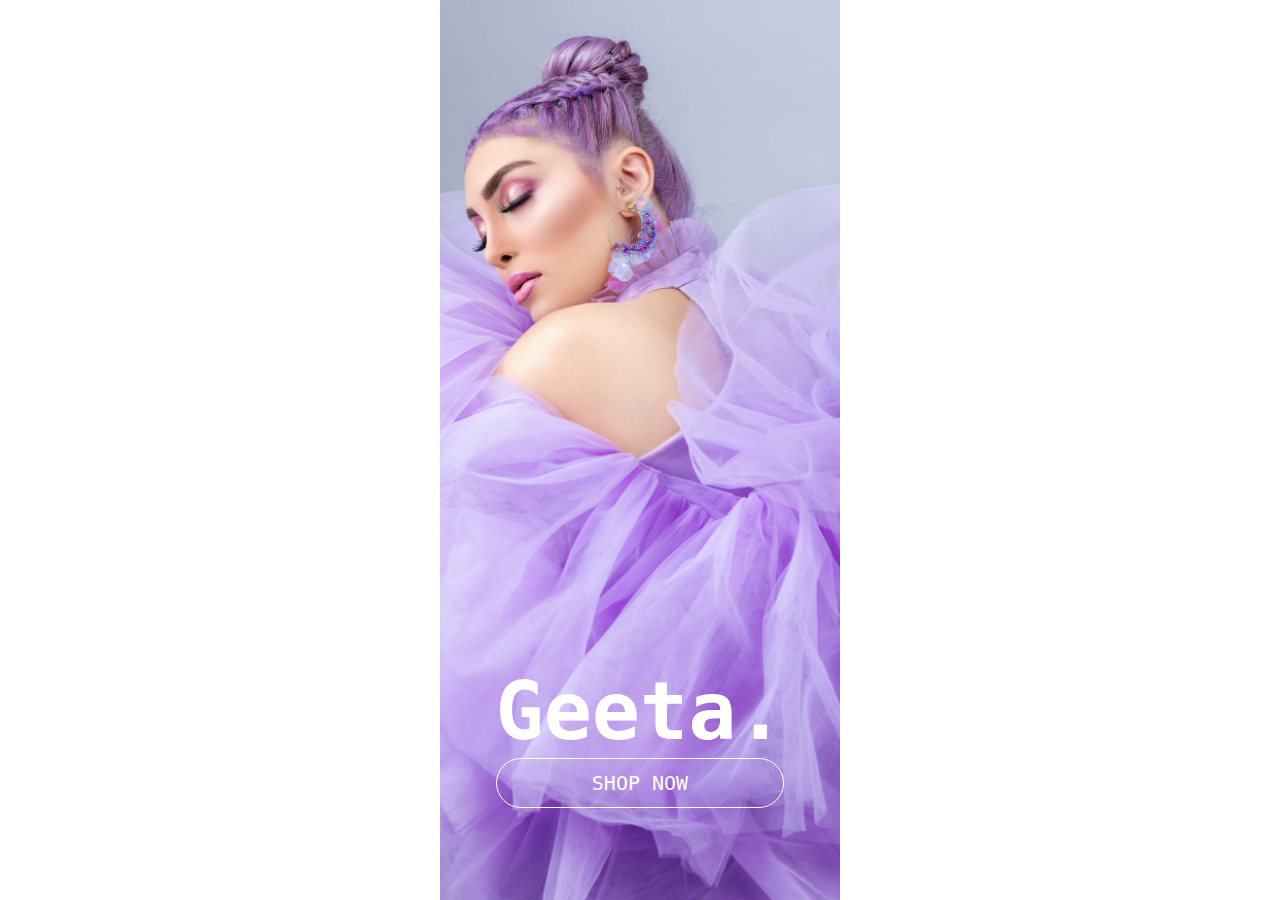
<file: index.html>
<!DOCTYPE html>
<html lang="en">
<head>
    <meta charset="UTF-8">
    <meta name="viewport" content="width=device-width, initial-scale=1.0">
    <title>Document</title>

    <link rel="stylesheet" href="components/banner/banner.css">
    <link rel="stylesheet" href="config.css">

    <link rel="preconnect" href="https://fonts.googleapis.com">
<link rel="preconnect" href="https://fonts.gstatic.com" crossorigin>
<link href="https://fonts.googleapis.com/css2?family=Lato:ital,wght@0,100;0,300;0,400;0,700;0,900;1,100;1,300;1,400;1,700;1,900&display=swap" rel="stylesheet">
</head>
<body>
    
    <script src="main.js" type="module"></script>
</body>
</html>
</file>
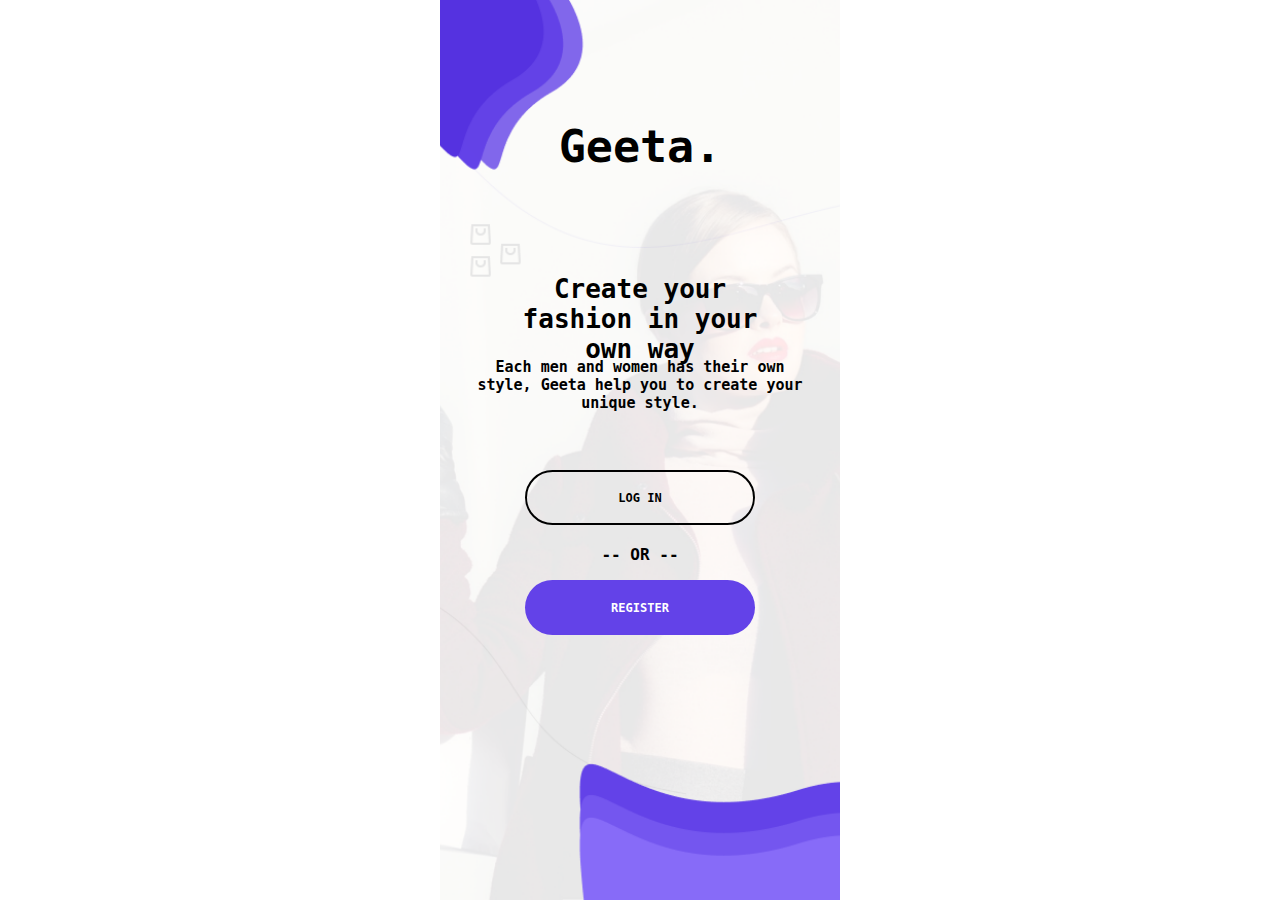
<file: pages/login/login1.html>
<!DOCTYPE html>
<html lang="en">
<head>
    <meta charset="UTF-8">
    <meta name="viewport" content="width=device-width, initial-scale=1.0">
    <title>Login</title>

    <link rel="stylesheet" href="../../components/logIn/logIn.css">
    <link rel="stylesheet" href="login1.css">
    <link rel="stylesheet" href="../../components/bannerLogin/bannerLogin.css">
    <link rel="stylesheet" href="../../config.css">
    
</head>
<body>
    
    <script src="login1.js" type="module"></script>
</body>
</html>
</file>
<file: components/banner/banner.css>
.div-banner {
    width: 100%;
    height: 100vh;
    background-image: url('../../assets/fondos/banner.png');
    background-size: cover;
    background-position: top;

    display: grid;
    grid-template-rows: 1fr auto 15%;
    justify-content: center;
    padding: 1rem;
}

.div-banner span {
    grid-row: 2/3;
    color: white;
    font-size: 8rem;
    font-weight: 900;
}

.div-banner .div-boton {

    text-decoration: none;
    cursor: pointer;

    display: flex;
    align-items: center;
    justify-content: center;

    height: 5rem;
    color: white;
    grid-row: 3/4;
    border: 1px solid white;
    border-radius: 35px;
    padding: 1.5rem 4rem;
    font-size: 2rem;
}
</file>
<file: config.css>
* {
    margin: 0;
    padding: 0;
    box-sizing: border-box;
}

html {
    max-width: 400px;
    margin: auto;
    font-size: 10px;
    font-family: monospace;
}

.lato-thin {
  font-family: "Lato", sans-serif;
  font-weight: 100;
  font-style: normal;
}

.lato-light {
  font-family: "Lato", sans-serif;
  font-weight: 300;
  font-style: normal;
}

.lato-regular {
  font-family: "Lato", sans-serif;
  font-weight: 400;
  font-style: normal;
}

.lato-bold {
  font-family: "Lato", sans-serif;
  font-weight: 700;
  font-style: normal;
}

.lato-black {
  font-family: "Lato", sans-serif;
  font-weight: 900;
  font-style: normal;
}

.lato-thin-italic {
  font-family: "Lato", sans-serif;
  font-weight: 100;
  font-style: italic;
}

.lato-light-italic {
  font-family: "Lato", sans-serif;
  font-weight: 300;
  font-style: italic;
}

.lato-regular-italic {
  font-family: "Lato", sans-serif;
  font-weight: 400;
  font-style: italic;
}

.lato-bold-italic {
  font-family: "Lato", sans-serif;
  font-weight: 700;
  font-style: italic;
}

.lato-black-italic {
  font-family: "Lato", sans-serif;
  font-weight: 900;
  font-style: italic;
}
</file>
<file: components/logIn/logIn.css>
.logIn {
    border: 1px solid black;
    height: 100vh;
    width: 100%;
    position: relative;
}

.bloq1 {
    background-color: #7F77FE;
    height: 50vh;
    width: 100%;
    max-width: 414px;
    position: absolute;
}

.arrow {
    position: absolute;
    top: 50px;
    left: 40px;
    width: 18px;
}
</file>
<file: pages/login/login1.css>
.login {
    width: 100%;
    height: 100vh;
    background-image: url('../../assets/fondos/Splash.png');
    background-size: cover;
    background-position: top;
    position: relative;
}

.span {
    position: absolute;
    top: 120px;
    left: 50%;
    transform: translateX(-50%);
    align-items: center;
    justify-content: center;
    display: flex;
    color: black;
    font-weight: 900;
    font-size: 4.5rem;
}

.span1 {
    font-size: 2.6rem;
    margin: auto;
    text-align: center;
    font-weight: 900;

    width: 80%; 
    max-width: 250px; 

    position: absolute;
    top: 274px;
    left: 50%;
    transform: translateX(-50%);
}


.span2 {
    width: 85%;
    font-size: 1.5rem;
    text-align: center;
    font-weight: 600;
    margin-top: 28px;

    position: absolute;
    top: 330px;
    left: 50%;
    transform: translateX(-50%);
}

.btn1 {

    position: absolute;
    top: 470px;
    left: 50%;
    transform: translateX(-50%);

    cursor: pointer;
    margin: auto;
    font-size: 1.2rem;
    height: 5.5rem;
    width: 23rem;
    border-radius: 30px;
    display: flex;
    align-items: center;
    justify-content: center;
    font-weight: 900;
    border: 2px solid black;
    grid-row: 4/5;
    margin-top: 0px;
}

.span3 {
    position: absolute;
    top: 545px;
    left: 50%;
    font-size: 1.6rem;
    transform: translateX(-50%);
    font-weight: 600;
}

.btn2 {

    position: absolute;
    top: 580px;
    left: 50%;
    transform: translateX(-50%);

    cursor: pointer;
    margin: auto;
    font-size: 1.2rem;
    height: 5.5rem;
    width: 23rem;
    border-radius: 30px;
    display: flex;
    align-items: center;
    justify-content: center;
    font-weight: 900;
    color: white;
    background-color: #6342E8;
    grid-row: 4/5;
    margin-top: 0px;
}
</file>
<file: components/bannerLogin/bannerLogin.css>
.login {
    width: 100%;
    height: 100vh;
    background-image: url('../../assets/fondos/Splash.png');
    background-size: cover;
    background-position: top;
    position: relative;
}

.span {
    position: absolute;
    top: 120px;
    left: 50%;
    transform: translateX(-50%);
    align-items: center;
    justify-content: center;
    display: flex;
    color: black;
    font-weight: 900;
    font-size: 4.5rem;
}

.span1 {
    font-size: 2.6rem;
    margin: auto;
    text-align: center;
    font-weight: 900;

    width: 80%; 
    max-width: 250px; 

    position: absolute;
    top: 274px;
    left: 50%;
    transform: translateX(-50%);
}


.span2 {
    width: 85%;
    font-size: 1.5rem;
    text-align: center;
    font-weight: 600;
    margin-top: 28px;

    position: absolute;
    top: 330px;
    left: 50%;
    transform: translateX(-50%);
}

.btn1 {

    position: absolute;
    top: 470px;
    left: 50%;
    transform: translateX(-50%);

    cursor: pointer;
    margin: auto;
    font-size: 1.2rem;
    height: 5.5rem;
    width: 23rem;
    border-radius: 30px;
    display: flex;
    align-items: center;
    justify-content: center;
    font-weight: 900;
    border: 2px solid black;
    grid-row: 4/5;
    margin-top: 0px;
}

.span3 {
    position: absolute;
    top: 545px;
    left: 50%;
    font-size: 1.6rem;
    transform: translateX(-50%);
    font-weight: 600;
}

.btn2 {

    position: absolute;
    top: 580px;
    left: 50%;
    transform: translateX(-50%);

    cursor: pointer;
    margin: auto;
    font-size: 1.2rem;
    height: 5.5rem;
    width: 23rem;
    border-radius: 30px;
    display: flex;
    align-items: center;
    justify-content: center;
    font-weight: 900;
    color: white;
    background-color: #6342E8;
    grid-row: 4/5;
    margin-top: 0px;
}

.ocultar {
    display: none;
}
</file>
